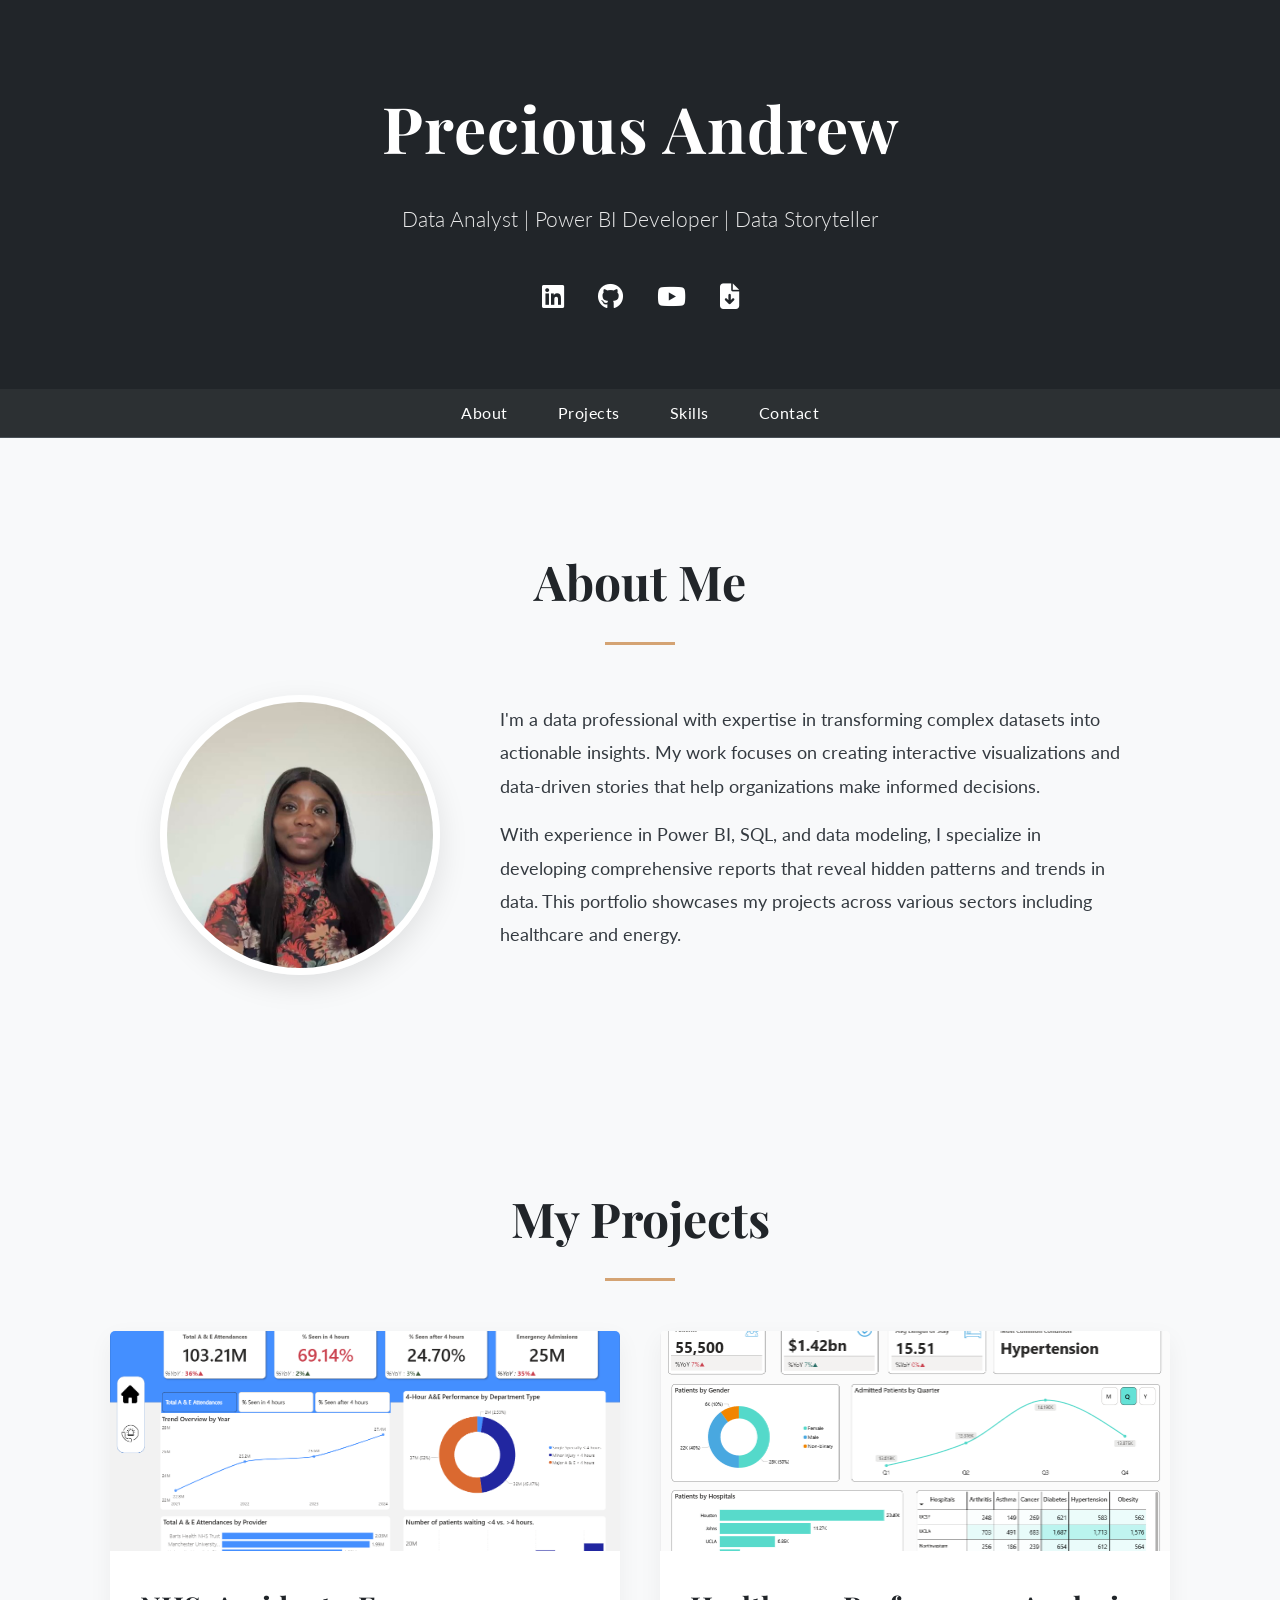
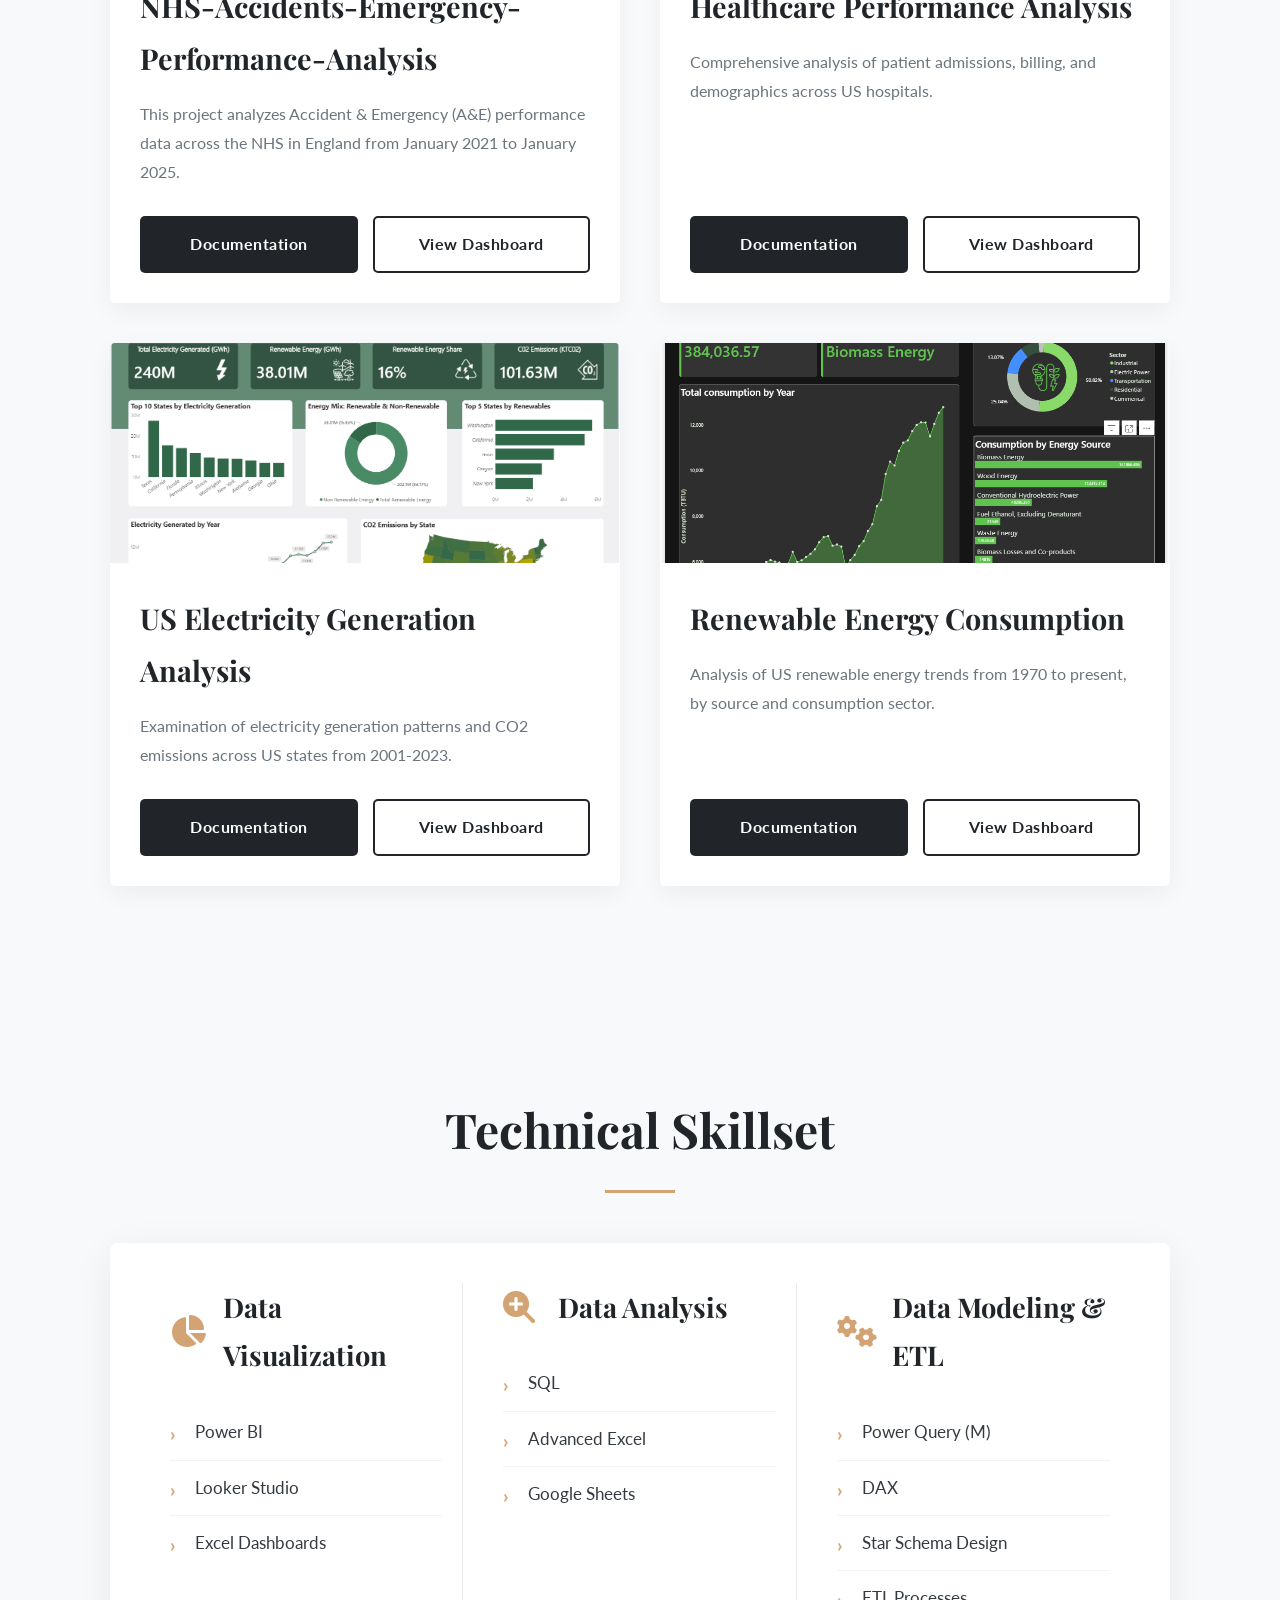
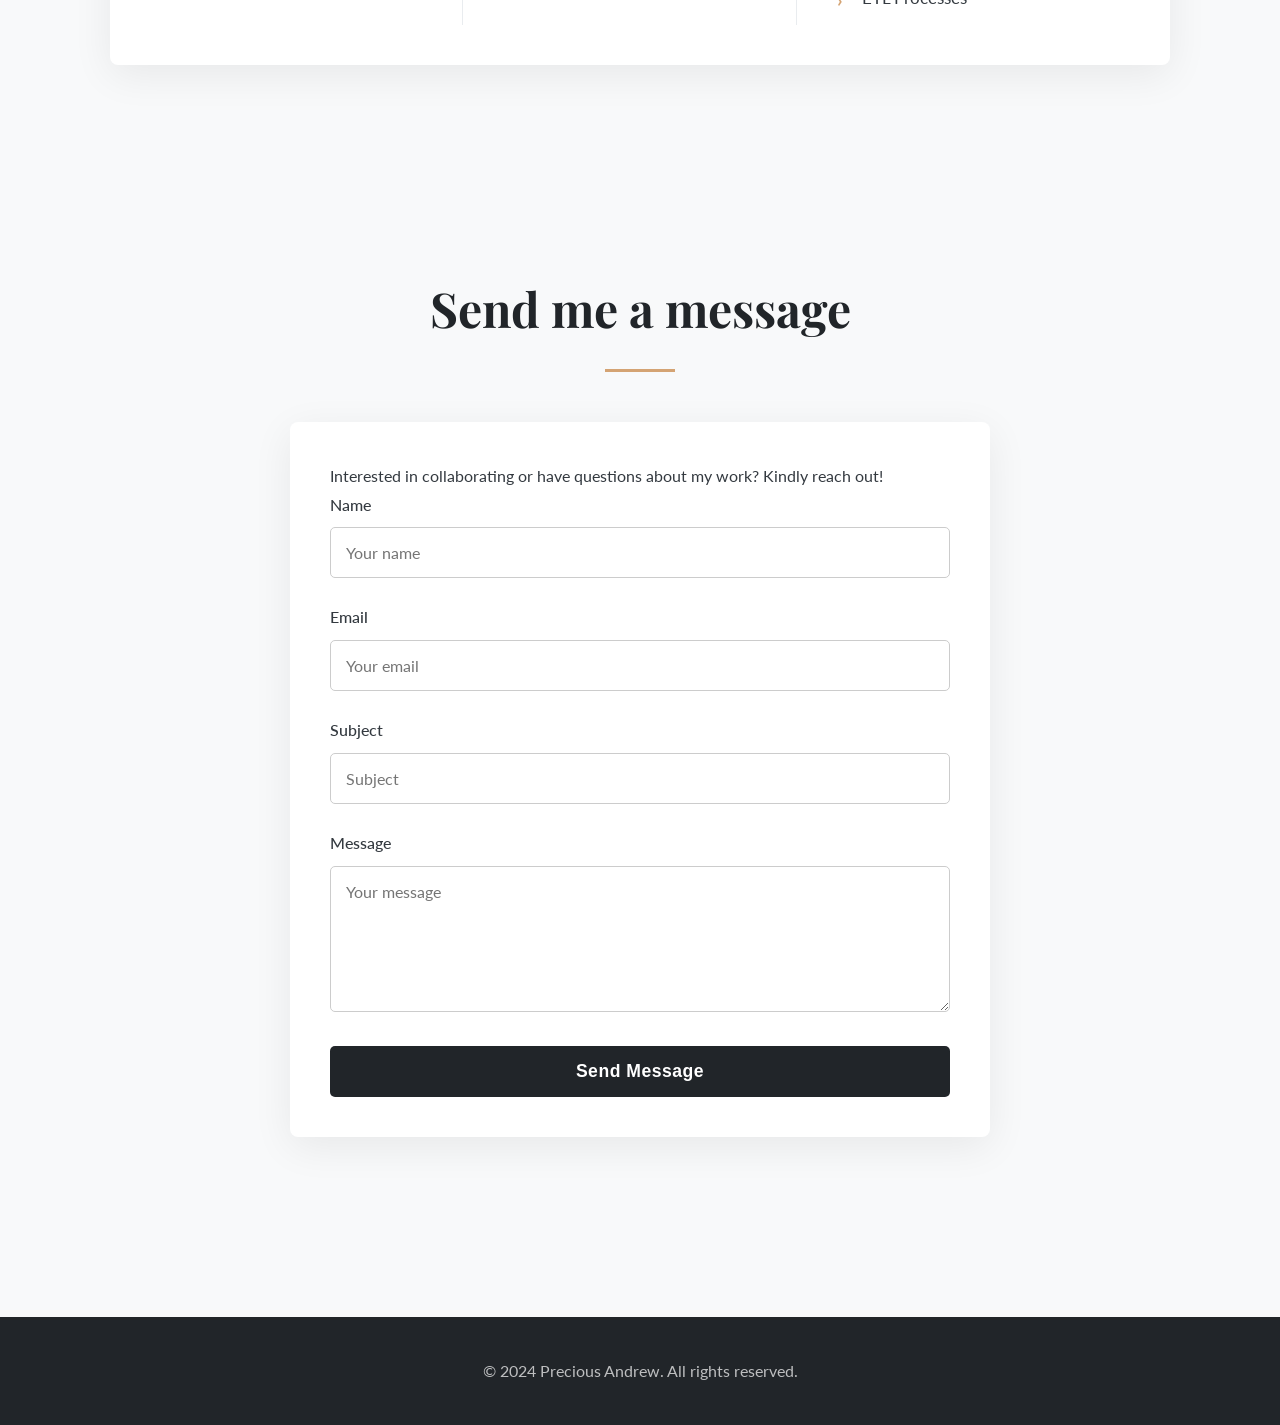
<file: index.html>
<!DOCTYPE html>
<html lang="en">
<head>
    <meta charset="UTF-8">
    <meta name="viewport" content="width=device-width, initial-scale=1.0">
    <title>Precious Andrew | Data Analysis Portfolio</title>
      <!-- 👇 ADD THESE TWO LINES FOR YOUR FAVICON 👇 -->
    <link rel="icon" type="image/png" href="/favicon-32x32.png">
    <link rel="apple-touch-icon" href="/favicon-32x32.png">
    <!-- 👆 END OF FAVICON LINES 👆 -->
    
    <!-- Google Fonts for Elegant Typography -->
    <link rel="preconnect" href="https://fonts.googleapis.com">
    <link rel="preconnect" href="https://fonts.gstatic.com" crossorigin>
    <link href="https://fonts.googleapis.com/css2?family=Lato:wght@300;400;700&family=Playfair+Display:wght@500;700&display=swap" rel="stylesheet">
    
    <!-- Font Awesome for Icons -->
    <link rel="stylesheet" href="https://cdnjs.cloudflare.com/ajax/libs/font-awesome/6.4.2/css/all.min.css">
    
    <!-- Your Stylesheet -->
    <link rel="stylesheet" href="assets/css/style.css">
</head>
<body>

<!-- HEADER SECTION -->
<header>
    <div class="container">
        <h1>Precious Andrew</h1>
        <p>Data Analyst | Power BI Developer | Data Storyteller</p>
        <div class="social-links">
            <!-- CORRECTED LINKS -->
            <a href="https://www.linkedin.com/in/precious-isioma-andrew-b935a9137/" target="_blank" title="LinkedIn"><i class="fab fa-linkedin"></i></a>
            <a href="https://github.com/IssyyA" target="_blank" title="GitHub"><i class="fab fa-github"></i></a>
            <a href="https://www.youtube.com/@IssyBI" target="_blank" title="YouTube"><i class="fab fa-youtube"></i></a>
            <a href="assets/Precious_Andrew_CV.pdf" download title="Download CV"><i class="fas fa-file-arrow-down"></i></a>
        </div>
    </div>
</header>

<!-- NAVIGATION -->
<nav>
    <div class="container">
        <ul>
            <li><a href="#about">About</a></li>
            <li><a href="#projects">Projects</a></li>
            <li><a href="#skills">Skills</a></li>
            <li><a href="#contact">Contact</a></li>
        </ul>
    </div>
</nav>

<!-- ABOUT SECTION -->
<section id="about" class="section">
    <div class="container">
        <h2>About Me</h2>
        <div class="about-content">
            <img src="assets/images/profile-image.jpg" alt="Precious Andrew" class="profile-photo">
            <div class="about-text">
                <p> I'm a data professional with expertise in transforming complex datasets into actionable insights. My work focuses on creating interactive visualizations and data-driven stories that help organizations make informed decisions.</p>
                <p>With experience in Power BI, SQL, and data modeling, I specialize in developing comprehensive reports that reveal hidden patterns and trends in data. This portfolio showcases my projects across various sectors including healthcare and energy.</p>
            </div>
        </div>
    </div>
</section>

<!-- PROJECTS SECTION -->
<section id="projects" class="section">
    <div class="container">
        <h2>My Projects</h2>
        <div class="projects-grid">

            <!-- Project 1: Healthcare -->
             <div class="project-card">
                <img src="assets/images/nhs.png" alt="NHS Healthcare Dashboard">
                <div class="project-card-content">
                    <h3>NHS-Accidents-Emergency-Performance-Analysis</h3>
                    <p>This project analyzes Accident & Emergency (A&E) performance data across the NHS in England from January 2021 to January 2025.</p>
                    <div class="project-buttons">
                        <a href="https://github.com/IssyyA/NHS-Accidents-Emergency-Performance-Analysis" class="btn">Documentation</a>
                        <a href="https://app.powerbi.com/view?r=eyJrIjoiM2RlN2U5NjctOTM3Yi00NDZhLThlNDMtMmRkNGM1N2Y5ZTY3IiwidCI6IjM0YzAxYWRhLTc5MDItNGQ2My04MjgyLThkYzRiZjhmNTUxZCJ9" target="_blank" class="btn btn-secondary">View Dashboard</a>
                    </div>
                </div>
            </div>
            <div class="project-card">
                <img src="assets/images/Hospitalperformance.png" alt="Healthcare Dashboard">
                <div class="project-card-content">
                    <h3>Healthcare Performance Analysis</h3>
                    <p>Comprehensive analysis of patient admissions, billing, and demographics across US hospitals.</p>
                    <div class="project-buttons">
                        <a href="https://github.com/IssyyA/Healthcare-Analysis" class="btn">Documentation</a>
                        <a href="https://app.powerbi.com/view?r=eyJrIjoiNWNjNTZmN2EtYjJhMC00MjMzLTlmYWUtOGZlNGNkYjEzNmMwIiwidCI6IjM0YzAxYWRhLTc5MDItNGQ2My04MjgyLThkYzRiZjhmNTUxZCJ9" target="_blank" class="btn btn-secondary">View Dashboard</a>
                    </div>
                </div>
            </div>

            <!-- Project 3: US Electricity -->
            <div class="project-card">
                <img src="assets/images/US-Elec.png" alt="US Electricity Dashboard">
                <div class="project-card-content">
                    <h3>US Electricity Generation Analysis</h3>
                    <p>Examination of electricity generation patterns and CO2 emissions across US states from 2001-2023.</p>
                    <div class="project-buttons">
                        <a href="https://github.com/IssyyA/US-Electricity-Generation-Emissions-Analysis" class="btn">Documentation</a>
                        <a href="https://app.powerbi.com/view?r=eyJrIjoiZjViYjA0YTUtOTA1Yi00ODU3LTgwN2ItNWQyZWMwYTVjNDAzIiwidCI6IjM0YzAxYWRhLTc5MDItNGQ2My04MjgyLThkYzRiZjhmNTUxZCJ9" target="_blank" class="btn btn-secondary">View Dashboard</a>
                    </div>
                </div>
            </div>

            <!-- Project 4: Renewable Energy -->
            <div class="project-card">
                <img src="assets/images/US-Renewable.png" alt="Renewable Energy Dashboard">
                <div class="project-card-content">
                    <h3>Renewable Energy Consumption</h3>
                    <p>Analysis of US renewable energy trends from 1970 to present, by source and consumption sector.</p>
                    <div class="project-buttons">
                        <a href="https://github.com/IssyyA/Renewable-Energy-Consumption-Analysis-USA-" class="btn">Documentation</a>
                        <a href="https://app.powerbi.com/view?r=eyJrIjoiYmE3ODliMjYtOTI2MC00ZmY0LWFiZDUtOWI3Mjc0ZDk2MWExIiwidCI6IjM0YzAxYWRhLTc5MDItNGQ2My04MjgyLThkYzRiZjhmNTUxZCJ9" target="_blank" class="btn btn-secondary">View Dashboard</a>
                    </div>
                </div>
            </div>

        </div>
    </div>
</section>

<!-- ======================================================================
     NEW TABULAR SKILLS SECTION
     ====================================================================== -->
<section id="skills" class="section">
    <div class="container">
        <h2>Technical Skillset</h2>
        <div class="skills-table">

            <!-- Column 1: Data Visualization -->
            <div class="skill-column">
                <div class="skill-header">
                    <i class="fas fa-chart-pie"></i>
                    <h3>Data Visualization</h3>
                </div>
                <ul class="skill-list">
                    <li>Power BI</li>
                     <li>Looker Studio</li>
                    <li>Excel Dashboards</li>
                </ul>
            </div>

            <!-- Column 2: Data Analysis -->
            <div class="skill-column">
                <div class="skill-header">
                    <i class="fas fa-search-plus"></i>
                    <h3>Data Analysis</h3>
                </div>
                <ul class="skill-list">
                    <li>SQL</li>
                    <li>Advanced Excel</li>
                    <li>Google Sheets</li>
                </ul>
            </div>

            <!-- Column 3: Data Modeling & ETL -->
            <div class="skill-column">
                <div class="skill-header">
                    <i class="fas fa-cogs"></i>
                    <h3>Data Modeling & ETL</h3>
                </div>
                <ul class="skill-list">
                    <li>Power Query (M)</li>
                    <li>DAX</li>
                    <li>Star Schema Design</li>
                    <li>ETL Processes</li>
              <!--      <li>Data Warehousing Concepts</li> -->
                </ul>
            </div>

        </div>
    </div>
</section>
<!-- CONTACT FORM SECTION - CORRECTED AND CLEANED -->
<section id="contact" class="section">
    <div class="container">
        <h2>Send me a message</h2>
        <form action="https://formsubmit.co/preciousiandrew@gmail.com" method="POST" class="contact-form">
        <p> Interested in collaborating or have questions about my work? Kindly reach out! </p>

            <!-- 🚨 IMPORTANT: Replace with your actual Access Key from Web3Forms -->
            <input type="hidden" name="access_key" value="6f007fe2-240e-422a-97f1-c34ffd71aa11">

            <!-- Form Fields -->
            <div class="form-group">
                <label for="name">Name</label>
                <input type="text" name="name" id="name" placeholder="Your name" required>
            </div>
            <div class="form-group">
                <label for="email">Email</label>
                <input type="email" name="email" id="email" placeholder="Your email" required>
            </div>
            <div class="form-group">
                <label for="subject">Subject</label>
                <input type="text" name="subject" id="subject" placeholder="Subject" required>
            </div>
            <div class="form-group">
                <label for="message">Message</label>
                <textarea name="message" id="message" rows="6" placeholder="Your message" required></textarea>
            </div>
            
            <!-- Honeypot Spam Protection (Optional but Recommended) -->
            <input type="checkbox" name="botcheck" class="hidden" style="display: none;">

            <!-- Submit Button -->
            <button type="submit" class="btn">Send Message</button>

        </form>
    </div>
</section>

<!-- FOOTER -->
<footer>
    <div class="container">
        <p>&copy; 2024 Precious Andrew. All rights reserved.</p>
    </div>
</footer>

<script src="assets/js/main.js"></script>

</body>
</html>
</file>
<file: assets/css/style.css>
/* ==========================================================================
   Elegant & Beautiful Portfolio Theme - Final Version
   ========================================================================== */

/* --- 1. Variables (Elegant Palette & Fonts) --- */
:root {
    --primary-color: #212529;   /* Deep Charcoal */
    --secondary-color: #495057; /* Muted Slate Gray */
    --accent-color: #D4A373;    /* Warm Golden Ochre */
    --light-bg-color: #F8F9FA;  /* Off-White/Light Cream */
    --white-color: #ffffff;
    --dark-text-color: #343A40;
    --light-text-color: #6c757d;
    --card-bg-color: #ffffff;
    
    /* Fonts */
    --font-heading: 'Playfair Display', serif;
    --font-body: 'Lato', sans-serif;
}

/* --- 2. Base & Reset Styles --- */
* {
    margin: 0;
    padding: 0;
    box-sizing: border-box;
}

html {
    scroll-behavior: smooth;
}

body {
    font-family: var(--font-body);
    font-weight: 400;
    line-height: 1.8;
    background-color: var(--light-bg-color);
    color: var(--dark-text-color);
}

.container {
    width: 90%;
    max-width: 1100px;
    margin: 0 auto;
    padding: 0 20px;
}

a {
    text-decoration: none;
    color: var(--accent-color);
    transition: all 0.3s ease-in-out;
}

a:hover {
    opacity: 0.8;
}

img {
    max-width: 100%;
    height: auto;
}

/* --- 3. Header --- */
header {
    background: var(--primary-color);
    color: var(--white-color);
    padding: 70px 0;
    text-align: center;
}

header h1 {
    font-family: var(--font-heading);
    font-size: 4rem;
    font-weight: 700;
    margin-bottom: 15px;
    letter-spacing: 1px;
}

header p {
    font-size: 1.3rem;
    font-weight: 300;
    opacity: 0.9;
    margin-bottom: 35px;
}

/* --- 3.5 Social Icons --- */
.social-links a {
    color: var(--white-color);
    font-size: 1.6rem;
    margin: 0 15px;
    transition: transform 0.3s ease, color 0.3s ease;
    display: inline-block;
}

.social-links a:hover {
    color: var(--accent-color);
    transform: translateY(-3px);
}

/* --- 4. Navigation --- */
nav {
    background-color: rgba(33, 37, 41, 0.95);
    backdrop-filter: blur(5px);
    position: sticky;
    top: 0;
    z-index: 1000;
    border-bottom: 1px solid var(--secondary-color);
}

nav ul {
    display: flex;
    justify-content: center;
    list-style: none;
    padding: 10px 0;
}

nav ul li a {
    color: var(--white-color);
    font-weight: 400;
    padding: 15px 25px;
    font-size: 1rem;
    letter-spacing: 0.5px;
    position: relative;
}

nav ul li a::after {
    content: '';
    position: absolute;
    bottom: 10px;
    left: 50%;
    transform: translateX(-50%);
    width: 0;
    height: 2px;
    background-color: var(--accent-color);
    transition: width 0.4s ease;
}

nav ul li a:hover::after {
    width: 50%;
}

/* --- 5. Sections --- */
.section {
    padding: 100px 0;
}

.section h2 {
    text-align: center;
    font-family: var(--font-heading);
    font-size: 3rem;
    font-weight: 700;
    margin-bottom: 70px;
    position: relative;
    color: var(--primary-color);
}

.section h2::after {
    content: '';
    position: absolute;
    bottom: -20px;
    left: 50%;
    transform: translateX(-50%);
    width: 70px;
    height: 3px;
    background: var(--accent-color);
}

/* --- 5.1 About Section --- */
.about-content {
    display: flex;
    align-items: center;
    gap: 60px;
    max-width: 960px;
    margin: 0 auto;
    text-align: left;
}

.profile-photo {
    width: 280px;
    height: 280px;
    border-radius: 50%;
    object-fit: cover;
    border: 7px solid var(--white-color);
    box-shadow: 0 10px 30px rgba(0, 0, 0, 0.1);
}

.about-text {
    flex: 1;
}

.about-text p {
    font-size: 1.1rem;
    margin-bottom: 15px;
    line-height: 1.9;
}

/* --- 5.5 Project Cards --- */
.projects-grid {
    display: grid;
    grid-template-columns: repeat(auto-fit, minmax(340px, 1fr));
    gap: 40px;
}

.project-card {
    background: var(--card-bg-color);
    border-radius: 5px;
    overflow: hidden;
    box-shadow: 0 8px 25px rgba(0, 0, 0, 0.05);
    transition: transform 0.4s ease, box-shadow 0.4s ease;
    display: flex;
    flex-direction: column;
}

.project-card:hover {
    transform: translateY(-12px);
    box-shadow: 0 20px 40px rgba(0, 0, 0, 0.1);
}

.project-card img {
    width: 100%;
    height: 220px;
    object-fit: cover;
}

.project-card-content {
    padding: 30px;
    flex-grow: 1;
    display: flex;
    flex-direction: column;
}

.project-card-content h3 {
    font-family: var(--font-heading);
    font-size: 1.8rem;
    margin-bottom: 15px;
    color: var(--primary-color);
}

.project-card-content p {
    color: var(--light-text-color);
    margin-bottom: 30px;
    flex-grow: 1;
}

.project-buttons {
    display: flex;
    gap: 15px;
    margin-top: auto;
}

.btn {
    display: inline-block;
    background: var(--primary-color);
    color: var(--white-color);
    padding: 12px 20px;
    border-radius: 5px;
    font-weight: 700;
    text-align: center;
    transition: all 0.3s ease;
    flex: 1;
    letter-spacing: 0.5px;
    border: 2px solid transparent;
}

.btn:hover {
    background: var(--accent-color);
    color: var(--white-color);
    transform: translateY(-2px);
}

.btn-secondary {
    background: transparent;
    color: var(--primary-color);
    border: 2px solid var(--primary-color);
}

.btn-secondary:hover {
    background: var(--primary-color);
    color: var(--white-color);
}

/* --- 6. Tabular Skills Section (NEW) --- */
#skills .container {
    max-width: 1100px;
}

.skills-table {
    display: grid;
    grid-template-columns: repeat(3, 1fr);
    gap: 20px;
    margin-top: 50px;
    background-color: var(--card-bg-color);
    padding: 40px;
    border-radius: 8px;
    box-shadow: 0 10px 40px rgba(0, 0, 0, 0.07);
}

.skill-column {
    padding: 0 20px;
}

.skill-column:not(:last-child) {
    border-right: 1px solid #e9ecef;
}

.skill-header {
    display: flex;
    align-items: center;
    margin-bottom: 25px;
}

.skill-header i {
    font-size: 2rem;
    color: var(--accent-color);
    margin-right: 15px;
    width: 40px;
}

.skill-header h3 {
    font-family: var(--font-heading);
    font-size: 1.7rem;
    color: var(--primary-color);
}

.skill-list {
    list-style: none;
    padding-left: 0;
}

.skill-list li {
    padding: 12px 0;
    font-size: 1.05rem;
    color: var(--dark-text-color);
    border-bottom: 1px solid #f1f3f5;
    position: relative;
    padding-left: 25px;
}

.skill-list li::before {
    content: '›';
    position: absolute;
    left: 0;
    top: 12px;
    color: var(--accent-color);
    font-weight: 700;
    font-size: 1.2rem;
}

.skill-list li:last-child {
    border-bottom: none;
}

/* --- 7. Contact Form --- */
#contact .container {
    max-width: 800px;
}

.contact-form {
    max-width: 700px;
    margin: 0 auto;
    background: var(--card-bg-color);
    padding: 40px;
    border-radius: 8px;
    box-shadow: 0 10px 40px rgba(0, 0, 0, 0.07);
}

.form-group {
    margin-bottom: 25px;
}

.contact-form label {
    display: block;
    margin-bottom: 8px;
    font-weight: 500;
    font-size: 1rem;
    color: var(--dark-text-color);
}

.contact-form input,
.contact-form textarea {
    width: 100%;
    padding: 15px;
    border: 1px solid #ccc;
    border-radius: 5px;
    font-family: var(--font-body);
    font-size: 1rem;
    transition: border-color 0.3s ease, box-shadow 0.3s ease;
}

.contact-form input:focus,
.contact-form textarea:focus {
    outline: none;
    border-color: var(--accent-color);
    box-shadow: 0 0 0 3px rgba(212, 163, 115, 0.25);
}

.contact-form button.btn {
    width: 100%;
    padding: 15px;
    font-size: 1.1rem;
    font-weight: 700;
    letter-spacing: 0.5px;
    border: none;
    cursor: pointer;
}

/* --- 8. Footer --- */
footer {
    background: var(--primary-color);
    color: var(--white-color);
    text-align: center;
    padding: 40px 0;
    margin-top: 80px;
}

footer p {
    opacity: 0.7;
}

/* --- 9. Responsive Design --- */
@media (max-width: 992px) {
    .skills-table {
        grid-template-columns: 1fr 1fr;
    }
    .skill-column:nth-child(2) {
        border-right: none;
    }
}

@media (max-width: 768px) {
    header h1 {
        font-size: 2.8rem;
    }
    
    .about-content {
        flex-direction: column;
        text-align: center;
    }

    /* 👇 THIS IS THE NEW RULE TO FIX THE MOBILE VIEW 👇 */
    #projects .container {
        padding: 0 5px; /* Adds a little space on the sides */
    }
    /* 👆 END OF NEW RULE 👆 */

    .projects-grid {
        grid-template-columns: 1fr;
    }

    .skills-table {
        grid-template-columns: 1fr;
        padding: 20px;
        gap: 40px;
    }

    .skill-column:not(:last-child) {
        border-right: none;
        border-bottom: 1px solid #e9ecef;
        padding-bottom: 30px;
    }
}
</file>
